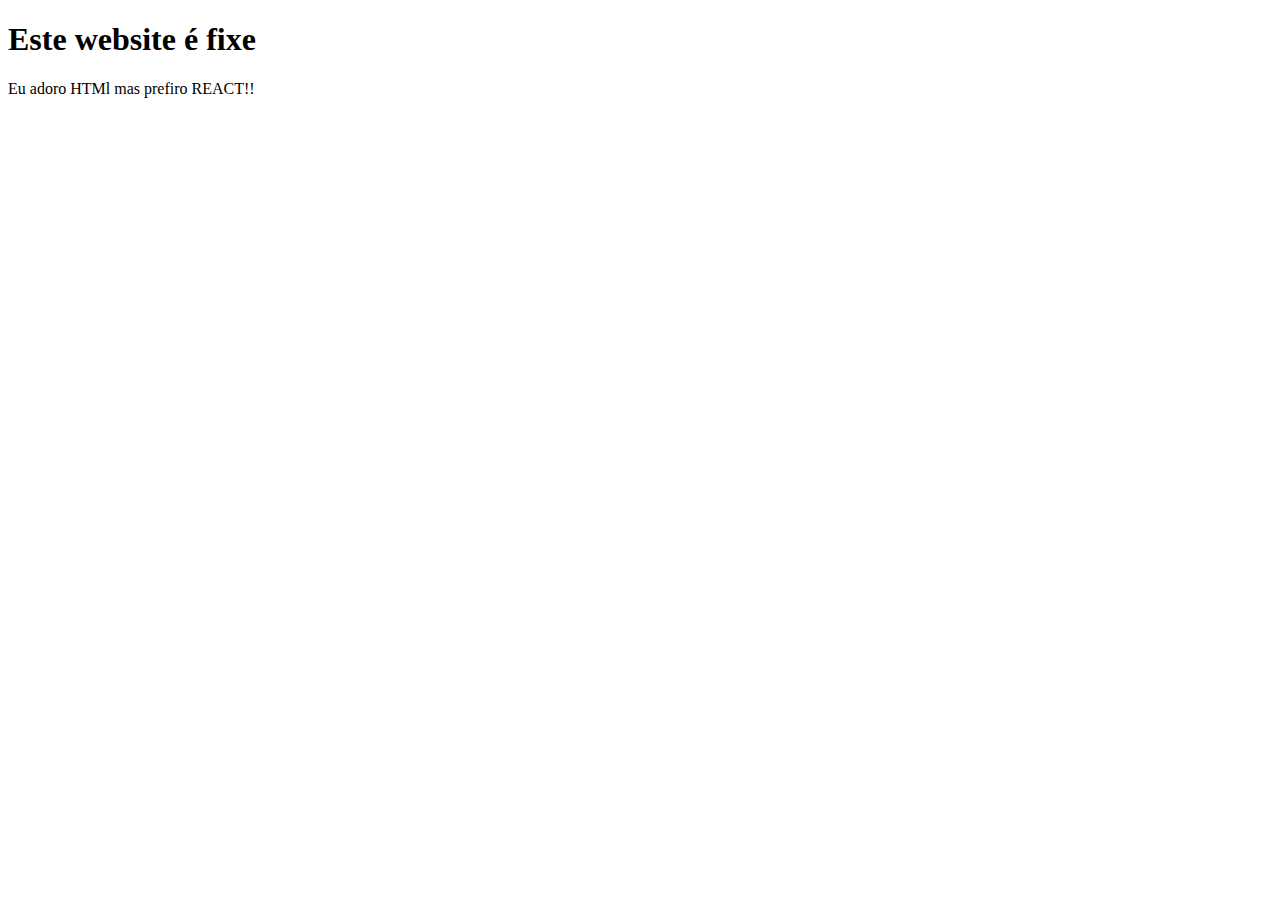
<file: Aula_1/index.html>
<!DOCTYPE html>
<html lang="en">
<head>
    <meta charset="UTF-8">
    <meta name="viewport" content="width=device-width, initial-scale=1.0">
    <title>Document</title>
</head>
<body>
    <h1>Este website é fixe</h1>
    <p>Eu adoro HTMl mas prefiro REACT!!</p>
</body>
</html>
</file>
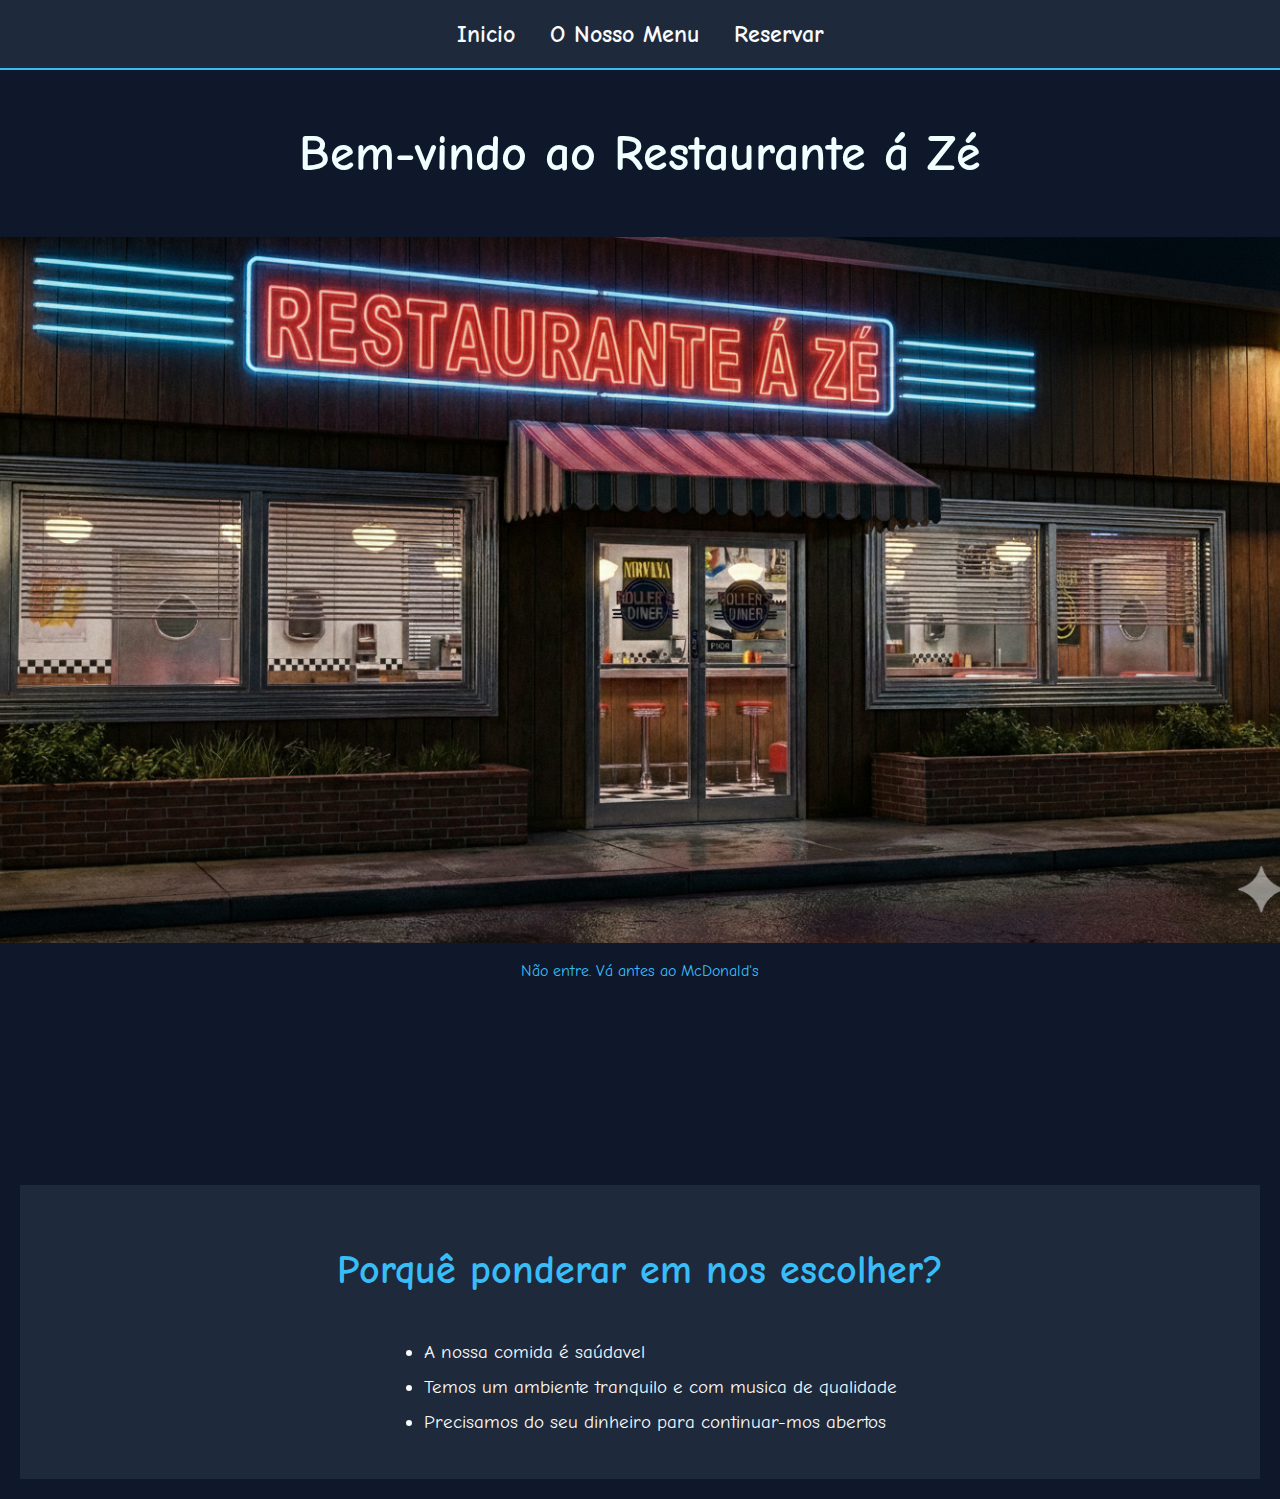
<file: Ex_1/index.html>
<!DOCTYPE html>
<html lang="en">
<head>
    <meta charset="UTF-8">
    <meta name="viewport" content="width=device-width, initial-scale=1.0">
    <link rel="stylesheet" href="./css/style.css">
    <title>Document</title>
</head>
<body>
    <nav class="animar">
        <a href="./">Inicio</a>
        <a href="./pages/menu.html">O Nosso Menu</a>
        <a href="./pages/reservas.html">Reservar</a>
    </nav>

    <div class="introducao animar" id="hero">
        <h1>Bem-vindo ao Restaurante á Zé</h1>
        <img src="./img/frente_restaurante.png" alt="Frente do restaurante">
        <p>Não entre. Vá antes ao McDonald's</p>
    </div>

    <div class="lista animar"">
        <h2>Porquê ponderar em nos escolher?</h2>
        <ul>
            <li>A nossa comida é saúdavel</li>
            <li>Temos um ambiente tranquilo e com musica de qualidade</li>
            <li>Precisamos do seu dinheiro para continuar-mos abertos</li>
        </ul>
    </div>
    
</body>
</html>
</file>
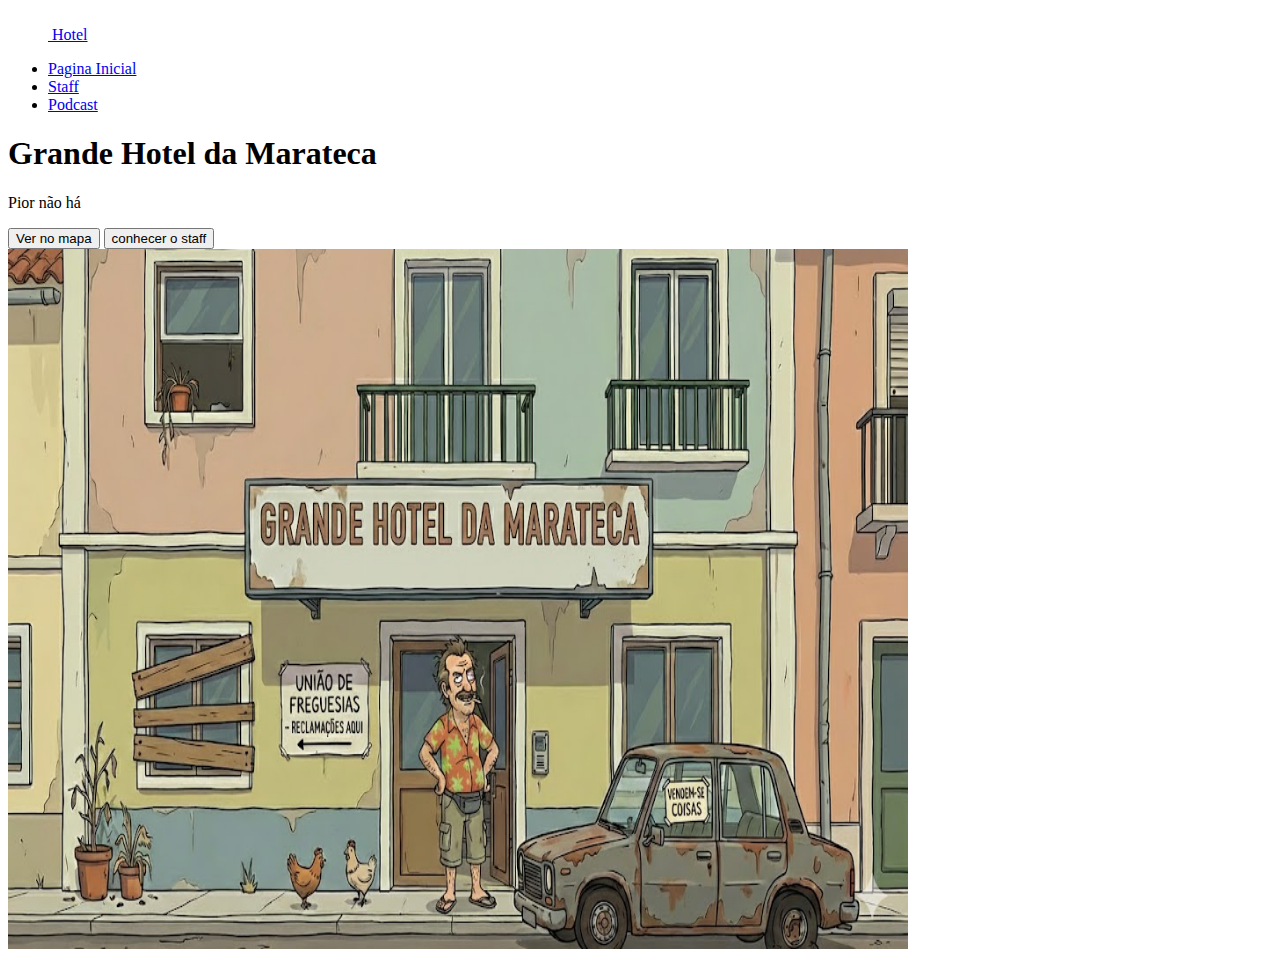
<file: Ex_2/index.html>
<!DOCTYPE html>
<html lang="en">
<head>
    <meta charset="UTF-8">
    <meta name="viewport" content="width=device-width, initial-scale=1.0">
    <link href="https://cdn.jsdelivr.net/npm/bootstrap@5.3.8/dist/css/bootstrap.min.css" rel="stylesheet" integrity="sha384-sRIl4kxILFvY47J16cr9ZwB07vP4J8+LH7qKQnuqkuIAvNWLzeN8tE5YBujZqJLB" crossorigin="anonymous">
    <title>Document</title>
</head>
<body>
    <header class="d-flex flex-wrap justify-content-center py-3 mb-4 border-bottom"> 
        <a href="/" class="d-flex align-items-center mb-3 mb-md-0 me-md-auto link-body-emphasis text-decoration-none"> 
            <svg class="bi me-2" width="40" height="32" aria-hidden="true">
                <use xlink:href="#bootstrap"></use>
            </svg>
            <span class="fs-4">Hotel</span> 
        </a> 
        <ul class="nav nav-pills"> 
            <li class="nav-item">
                <a href="#" class="nav-link active" aria-current="page">Pagina Inicial</a>
            </li> 
            <li class="nav-item">
                <a href="#" class="nav-link">Staff</a>
            </li> 
            <li class="nav-item">
                <a href="./pages/podcast.html" class="nav-link">Podcast
                </a>
            </li> 
        </ul> 
    </header>



    <div class="px-4 pt-5 my-5 text-center border-bottom">
    <h1 class="display-4 fw-bold">Grande Hotel da Marateca</h1>
    <div class="col-lg-6 mx-auto">
        <p class="lead mb-4">Pior não há</p>
        <a href="https://maps.app.goo.gl/DNeWymj6FU8yy9JA7"></a>
            <button type="button" class="btn btn-primary btn-lg px-4 me-sm-3"> Ver no mapa </button>
        </a>
        
        <button type="button" class="btn btn-outline-secondary btn-lg px-4 me-sm-3">conhecer o staff</button>
      <div class="d-grid gap-2 d-sm-flex justify-content-sm-center mb-5">
      </div>
    </div>
    <div class="">
      <div class="container">
        <img src="./img/frente_hotel.jpg" class="img-fluid border rounded-3 shadow-lg mb-4" alt="Example image" width="900" height="700" loading="lazy">
      </div>
    </div>
  </div>

    <script src="https://cdn.jsdelivr.net/npm/bootstrap@5.3.8/dist/js/bootstrap.bundle.min.js" integrity="sha384-FKyoEForCGlyvwx9Hj09JcYn3nv7wiPVlz7YYwJrWVcXK/BmnVDxM+D2scQbITxI" crossorigin="anonymous"></script>
</body>
</html>
</file>
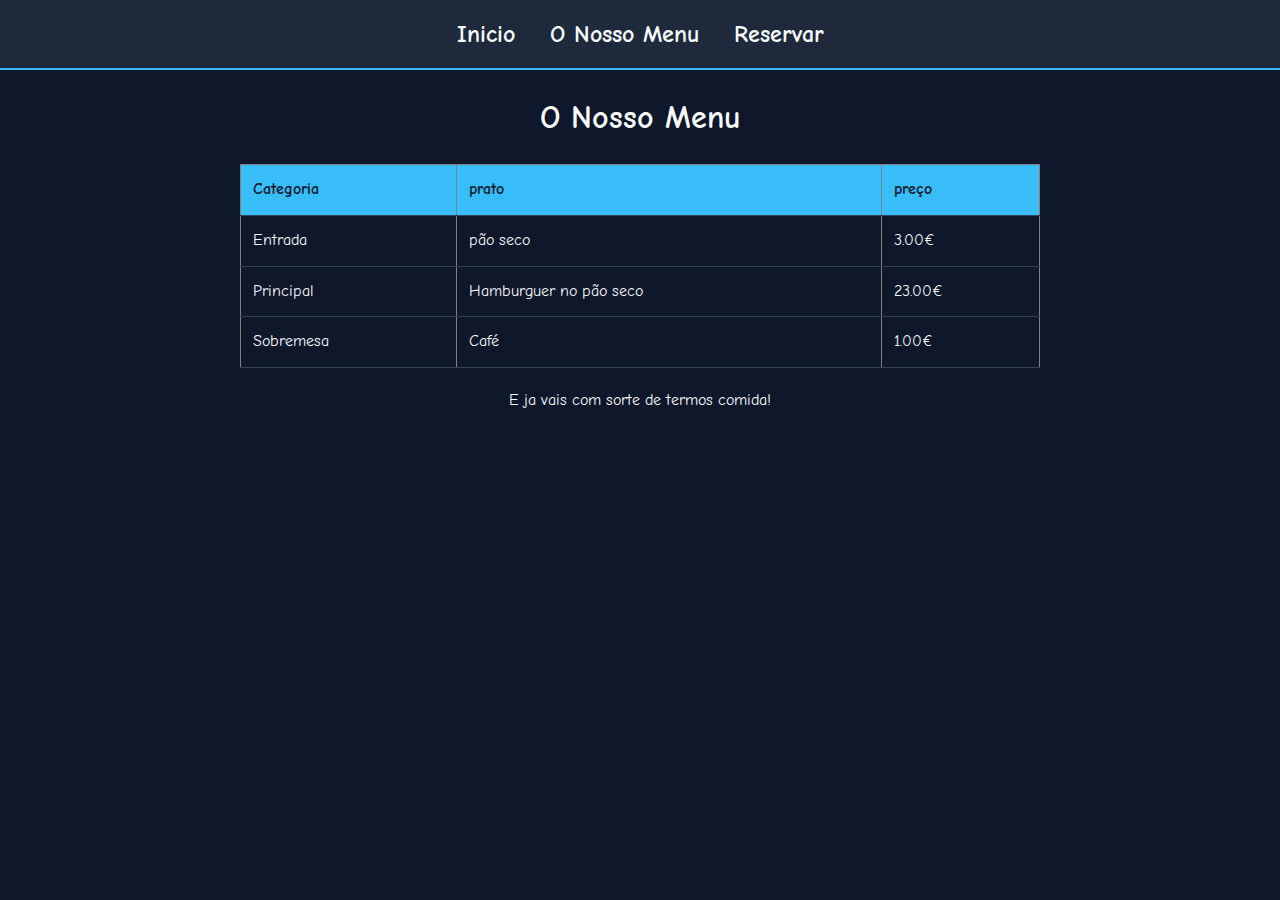
<file: Ex_1/pages/menu.html>
<!DOCTYPE html>
<html lang="pt">
<head>
    <meta charset="UTF-8">
    <meta name="viewport" content="width=device-width, initial-scale=1.0">
    <title>menu</title>
    <link rel="stylesheet" href="../css/style.css">
</head>
<body>
        <nav class="animar">
        <a href="../">Inicio</a>
        <a href="./menu.html">O Nosso Menu</a>
        <a href="./reservas.html">Reservar</a>
    </nav>
    
    <div class="animar">

        <h1>O Nosso Menu</h1>
        <table border="1">
            <thead>
                <tr>
                    <th>Categoria</th>
                    <th>prato</th>
                    <th>preço</th>
                </tr>
            </thead>
            <tbody>
                <tr>
                    <td>Entrada</td>
                    <td>pão seco</td>
                    <td>3.00€</td>
                </tr>
                <tr>
                    <td>Principal</td>
                    <td>Hamburguer no pão seco</td>
                    <td>23.00€</td>
                </tr>
                <tr>
                    <td>Sobremesa</td>
                    <td>Café</td>
                    <td>1.00€</td>
                </tr>
            </tbody>
        </table>
        <p>E ja vais com sorte de termos comida!</p>
    </div>
</body>
</html>
</file>
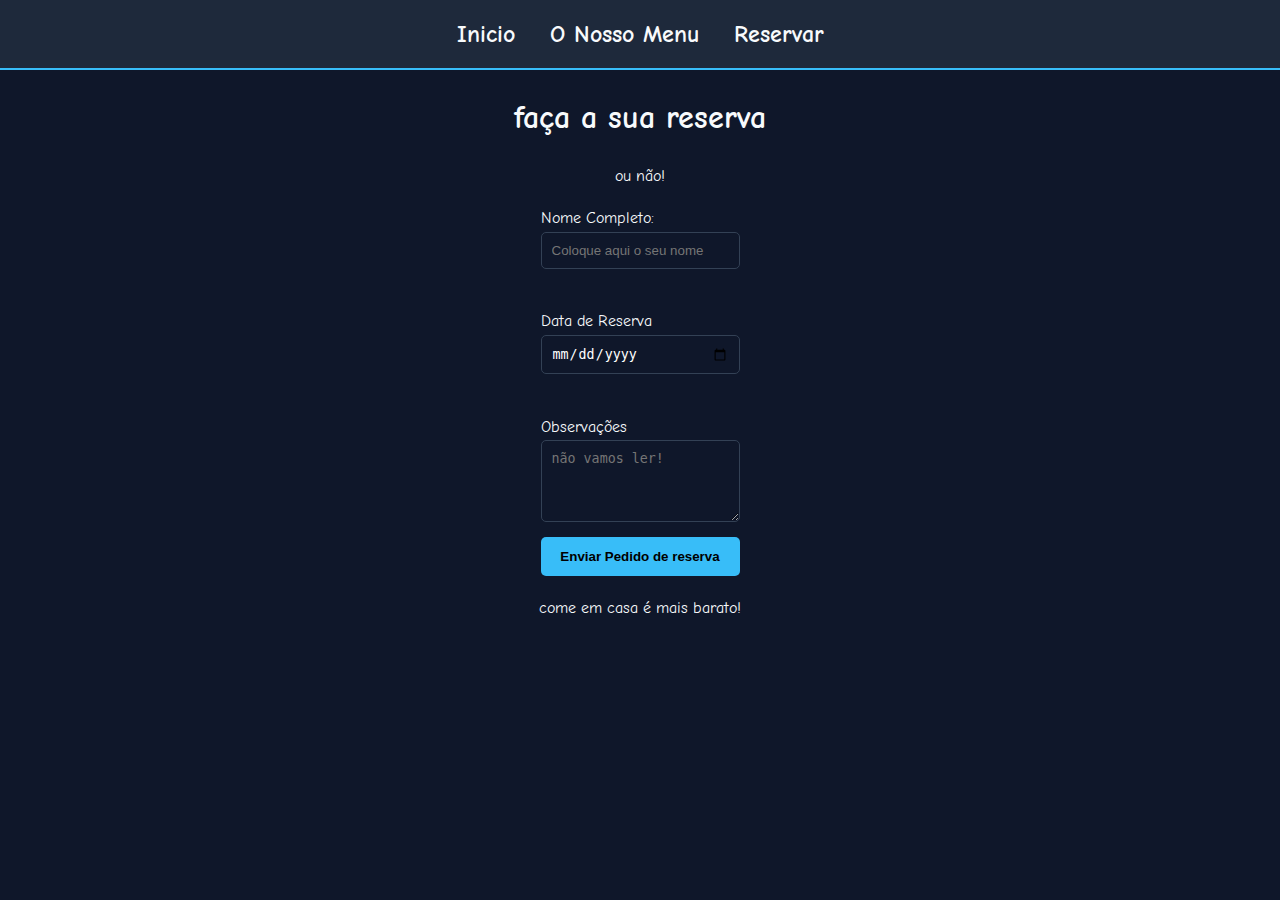
<file: Ex_1/pages/reservas.html>
<!DOCTYPE html>
<html lang="en">
<head>
    <meta charset="UTF-8">
    <meta name="viewport" content="width=device-width, initial-scale=1.0">
    <title>Document</title>
    <link rel="stylesheet" href="../css/style.css">
</head>
<body>
    <nav class="animar">
        <a href="../">Inicio</a>
        <a href="./menu.html">O Nosso Menu</a>
        <a href="./reservas.html">Reservar</a>
    </nav>

    <div class="animar">
        <h1>faça a sua reserva</h1>
        <p>ou não!</p>

        <form action="#" method="post">
            <label for="nome">Nome Completo:</label>
            <input type="text" id="nome" name="nome" placeholder="Coloque aqui o seu nome">
<br>
            <label for="data">Data de Reserva</label>
            <input type="date" id="data" name="data">
<br>

            <label for="mensagem">Observações</label>
            <textarea name="mensagem" id="mensagem" rows="4" placeholder="não vamos ler!"></textarea>
        
            <button type="submit">Enviar Pedido de reserva</button>
        </form>
    </div>
    <div>
        <p>come em casa é mais barato!</p>
    </div>

    
</body>
</html>
</file>
<file: Ex_1/css/style.css>
@import url('https://fonts.googleapis.com/css2?family=Comic+Neue:ital,wght@0,300;0,400;0,700;1,300;1,400;1,700&display=swap');

:root {
    --cor-fundo: #0f172a;
    --cor-cartao: #1e293b;
    --cor-primaria: #38bdf8;
    --cor-texto: #f8fafc;
}

div {
    max-width: 800px;
    margin: 20px auto;
    align-items: center;
    justify-items: center;

}

.introducao h1 {
    font-size: 50px;
    color: azure;
    padding: 10px;

}

.introducao p {
    color: var(--cor-primaria);
}

body {
    font-family: "Comic Neue";
    background-color: var(--cor-fundo);
    color: var(--cor-texto);
    line-height: 1.6;
    margin: 0;
    padding: 0;
}

nav {
    background-color: var(--cor-cartao);
    padding: 15px;
    text-align: center;
    border-bottom: 2px solid var(--cor-primaria);
}

nav a {
    color: var(--cor-texto);
    text-decoration: none;
    margin: 0 15px;
    font-weight: bold;
    transition: color 0.3s;
    font-size: x-large;
}

nav a:hover {
    color: var(--cor-primaria);
}

img {
    max-width: 1350px;
    border-radius: 8px;
    display: block;
    margin: 15px 0;
}


.lista {
    max-height: 1200px;
    max-width: 1200px;
    margin-top: 200px;
    padding: 20px;
    background-color: var(--cor-cartao);
}

.lista h2 {
    font-size: 40px;
    color: var(--cor-primaria);
}

.lista ul{
    color: var(--cor-texto);
    line-height: 35px;
    font-size: larger;
}

table {
    width: 100%;
    border-collapse: collapse;
    margin: 20px 0;
}

th, td {
    padding: 12px;
    text-align: left;
    border-bottom: 1px solid #334155;
}

th {
    background-color: var(--cor-primaria);
    color: var(--cor-fundo);
}

form {
    display: flex;
    flex-direction: column;
}

input, textarea {
    background: var(--cor-fundo);
    border: 1px solid #334155;
    color: white;
    padding: 10px;
    margin-bottom: 15px;
    border-radius: 5px;
}

button {
    background-color: var(--cor-primaria);
    columns: var(--cor-fundo);
    border: none;
    padding: 12px;
    font-weight: bold;
    cursor: pointer;
    border-radius: 5px;
    transition: transform 0.2s, background 0.3s;
}

@keyframes aparecer {
    from {opacity: 0; transform: translateY(20px);}
    to {opacity: 1; transform: translateY(0);}
}

.animar {
    animation: aparecer 0.8s ease-out;
}

button:hover {
    transform: scale(1.05);
    background-color: #7dd3fc;
}

tr:hover {
    background-color: #334155;
    transition: 0.3s;
}
</file>
